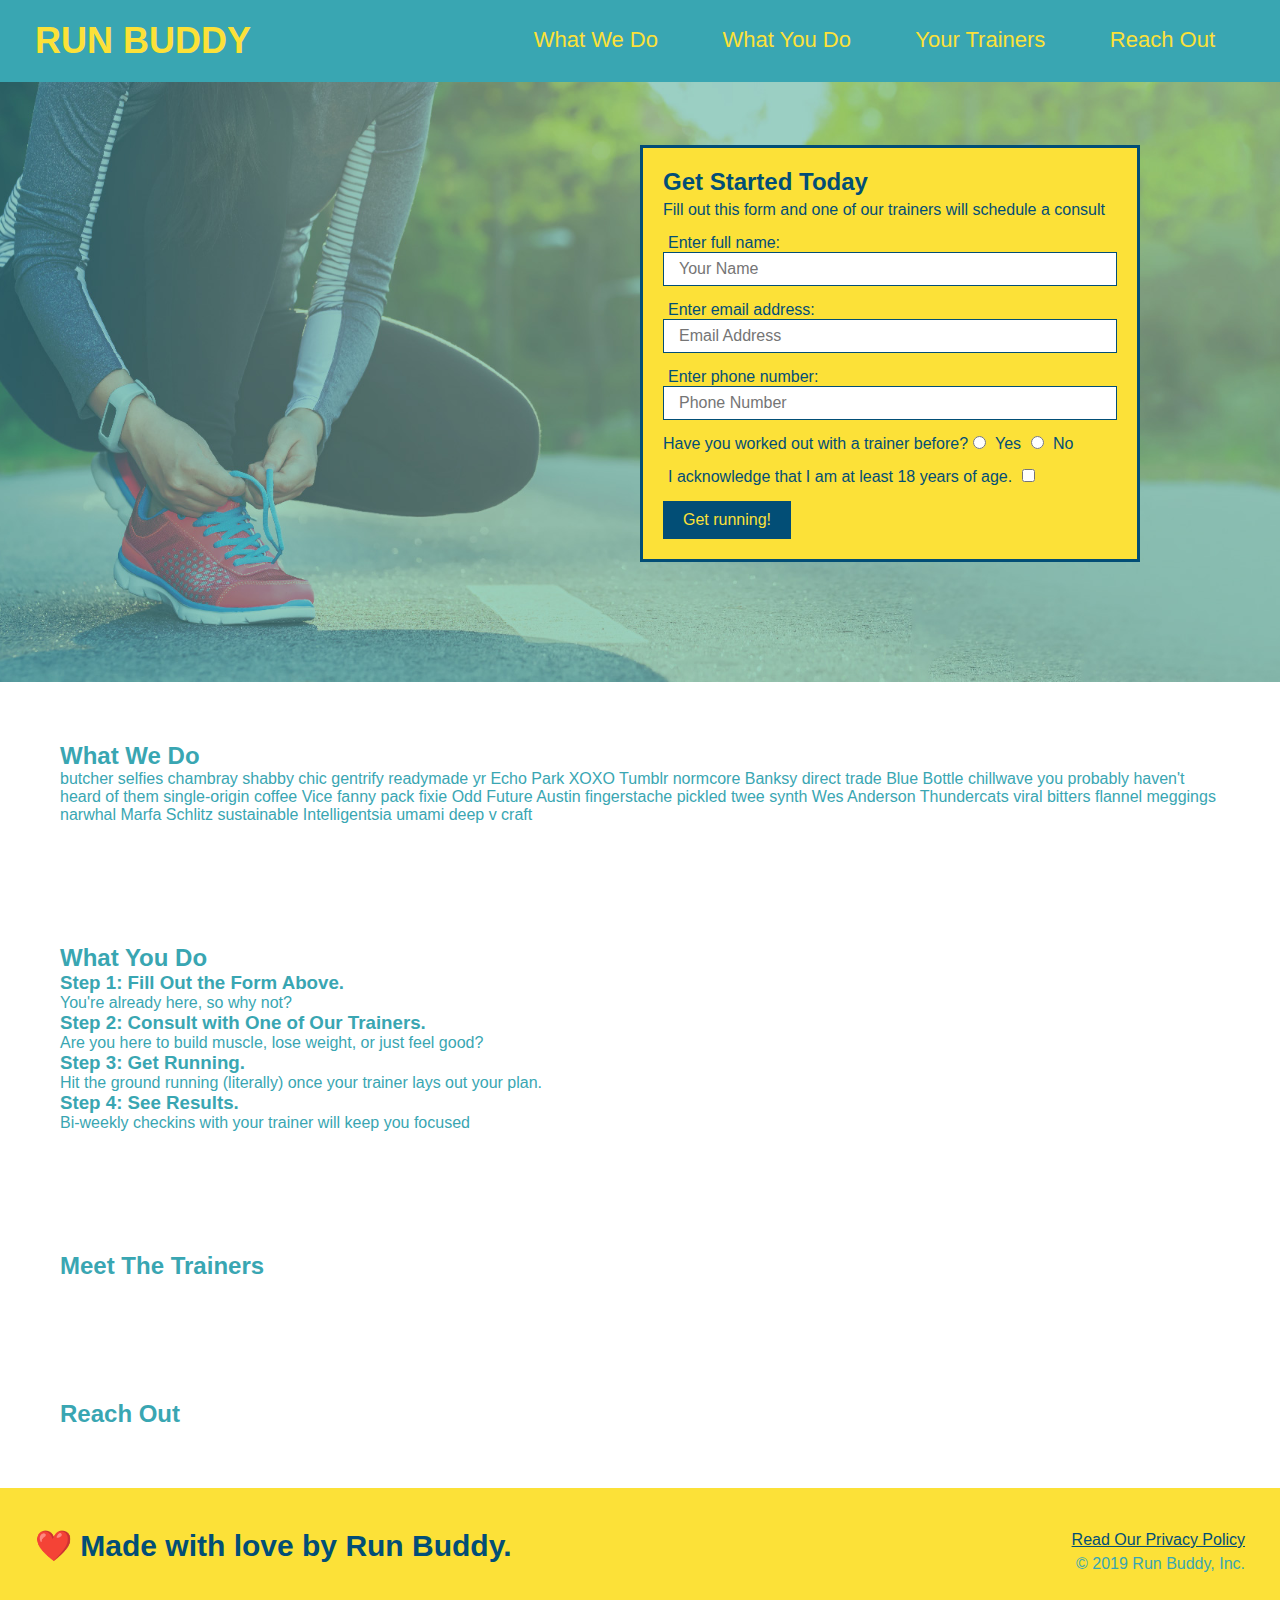
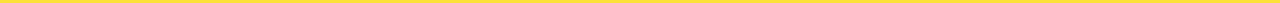
<file: run-buddy/index.html>
<!DOCTYPE html>
<html lang="en">
    <head>
        <link rel="stylesheet" href="./assets/css/style.css" />
        
        <meta charset="UTF-8" />
        <title>RUN BUDDY</title>

    </head>
    <body>
    <!-- navigation -->
      <header>
          <h1>
              <a href="/">RUN BUDDY</a>
            </h1>
          <nav>
              <!-- Unordered list element -->
<ul>
    <!-- List item element-->
    <li>
      <!-- Anchor element -->
      <a href="#what-we-do">What We Do</a>
    </li>
    <li>
      <a href="#what-you-do">What You Do</a>
    </li>
    <li>
      <a href="#your-trainers">Your Trainers</a>
    </li>
    <li>
      <a href="#reach-out">Reach Out</a>
    </li>
  </ul>
          </nav>
    </header>

    

    <!-- hero/jumbotron-->
    <section class="hero">
      <div class="hero-form">
        <h3>Get Started Today</h3>
        <p>Fill out this form and one of our trainers will schedule a consult</p>
      <!-- Add form element -->
      <form>
        <label for="name">Enter full name:</label>
        <input type="text" placeholder="Your Name" name="name" id="name" class="form-input" />
        <label for="email">Enter email address:</label>
        <input type="email" placeholder="Email Address" name="email" id="email" class="form-input" />
        <label for="phone number"> Enter phone number:</label>
        <input type="tel" placeholder="Phone Number" name="phone" id="phone" class="form-input" />
        <p>
          Have you worked out with a trainer before?
          <input type="radio" name="trainer-confirm" id="trainer-yes" />
          <label for="trainer-yes">Yes</label>
          <input type="radio" name="trainer-confirm" id="trainer-no" />
          <label for="trainer-no">No</label>
        </p>
        <p>
          <label for="checkbox" >I acknowledge that I am at least 18 years of age. </label>
          <input type="checkbox" name="age-confirm" id="checkbox" />
        </p>
        <button type="submit">Get running!</button>
      </form>
      </div>
    </section>
      
    <!-- "what we do" section-->
    <section id="what-we-do">
        <h2>What We Do</h2>
        <p>
          butcher selfies chambray shabby chic gentrify readymade yr Echo Park XOXO Tumblr normcore Banksy direct trade Blue Bottle chillwave you probably haven't heard of them single-origin coffee Vice fanny pack fixie Odd Future Austin fingerstache pickled twee synth Wes Anderson Thundercats viral bitters flannel meggings narwhal Marfa Schlitz sustainable Intelligentsia umami deep v craft
        </p>
    </section>

    <!-- "what you do" section-->
    <section id="what-you-do">
        <h2>What You Do</h2>

        <div>
          <h3>Step 1: Fill Out the Form Above.</h3>
          <p>You're already here, so why not?</p>
        </div>

        <div>
          <h3>Step 2: Consult with One of Our Trainers.</h3>
          <p>Are you here to build muscle, lose weight, or just feel good?</p>
        </div>

        <div>
          <h3>Step 3: Get Running.</h3>
          <p>Hit the ground running (literally) once your trainer lays out your plan.</p>
        </div>
      
        <div>
          <h3>Step 4: See Results.</h3>
          <p>Bi-weekly checkins with your trainer will keep you focused</p>
        </div>

    </section>

    <!-- "meet the trainers" section-->
    <section id="meet-the-trainers">
        <h2>Meet The Trainers</h2>
    </section>

    <!-- "reach out" section-->
    <section>
        <h2>Reach Out</h2>
    </section>
           
    <!-- footer -->
    <footer>
        <h2>❤️ Made with love by Run Buddy.</h2>

      <div>
        <a href="#">Read Our Privacy Policy</a><br />
        &copy; 2019 Run Buddy, Inc.
      </div>

    </footer>
    </body>

</html>
</file>
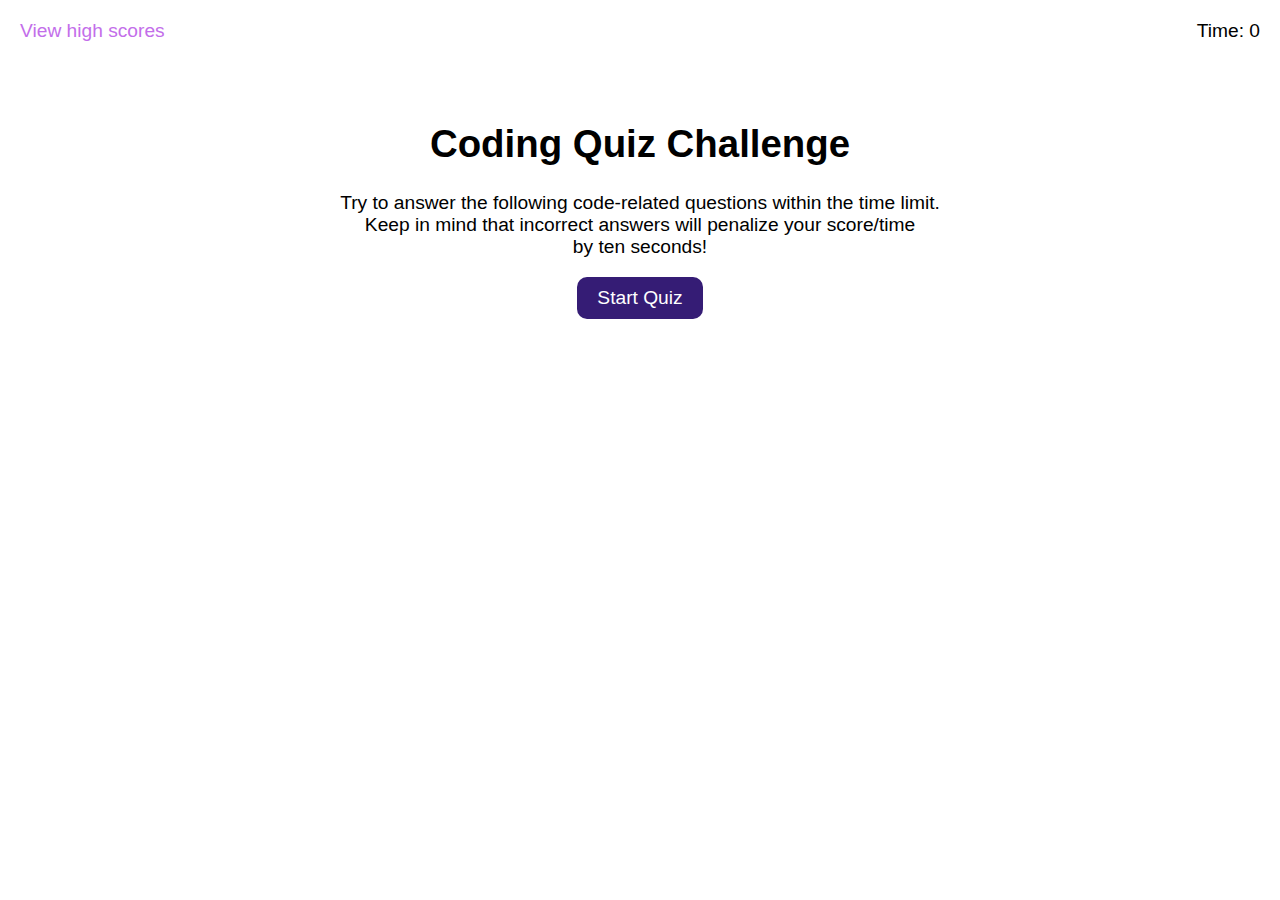
<file: code-quiz/Develop/index.html>
<!DOCTYPE html>
<html lang="en-us">
<head>
    <meta charset="UTF-8">
    <meta http-equiv="X-UA-Compatible" content="IE=edge">
    <meta name="viewport" content="width=device-width, initial-scale=1.0">
    <title>Coding Quiz</title>
    <link rel="stylesheet" href="./assets/css/style.css">
</head>
<body>
    <div id="scores">
            <a href="./high-scores.html">View high scores</a>
    </div>
    <div id="timer">
        Time: <span></span>
    </div>
    <div id="wrapper"></div>
    <div id="feedback"></div>
    <script src="./assets/js/questions.js"></script>
    <script src="./assets/js/quiz.js"></script>
</body>
</html>
</file>
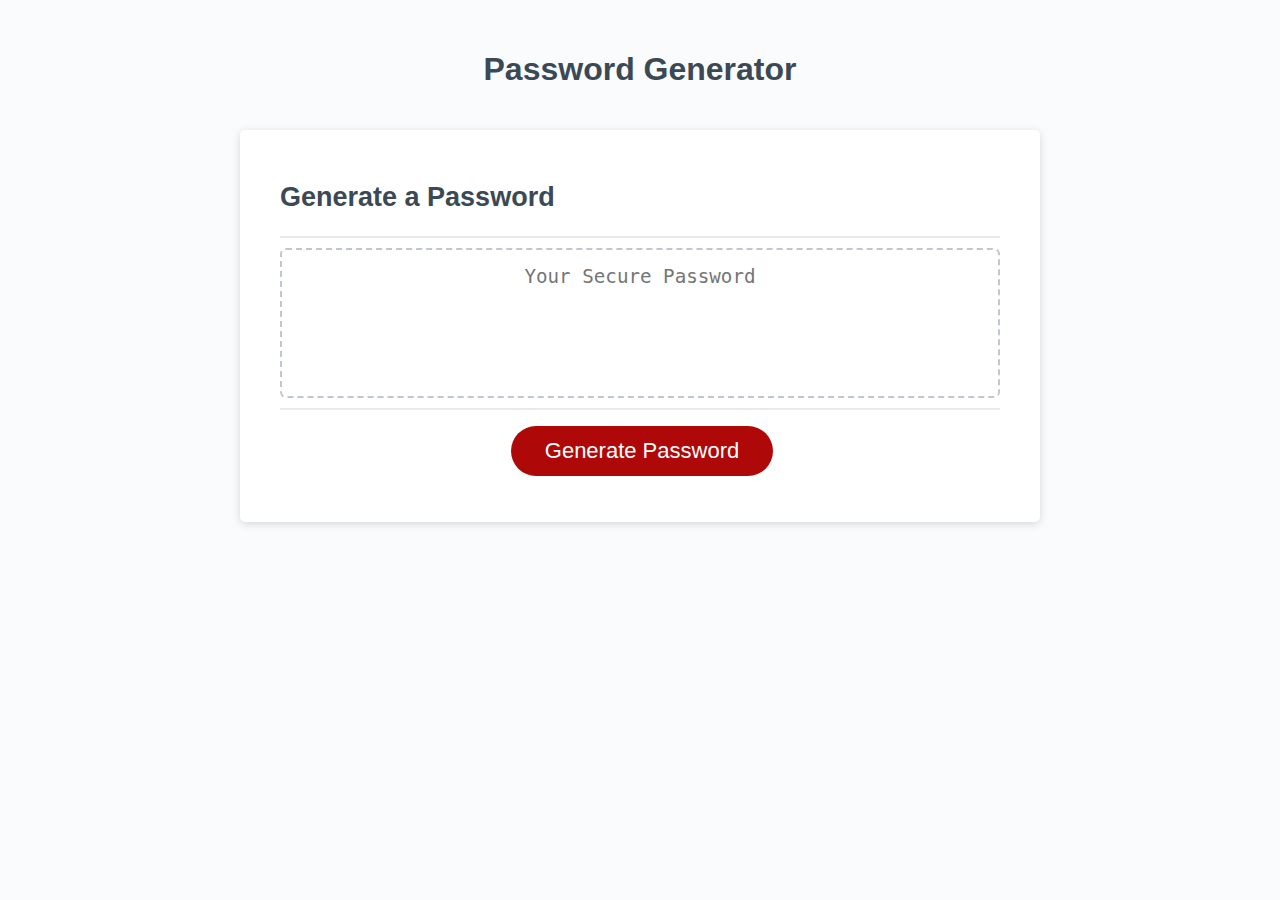
<file: password-generator/Develop/index.html>
<!DOCTYPE html>
<html lang="en">
  <head>
    <meta charset="UTF-8" />
    <meta name="viewport" content="width=device-width, initial-scale=1.0" />
    <meta http-equiv="X-UA-Compatible" content="ie=edge" />
    <title>Password Generator</title>
    <link rel="stylesheet" href="./style.css" />
  </head>
  <body>
    <div class="wrapper">
      <header>
        <h1>Password Generator</h1>
      </header>
      <div class="card">
        <div class="card-header">
          <h2>Generate a Password</h2>
        </div>
        <div class="card-body">
          <textarea
            readonly
            id="password"
            placeholder="Your Secure Password"
            aria-label="Generated Password"
          ></textarea>
        </div>
        <div class="card-footer">
          <button id="generate" class="btn">Generate Password</button>
        </div>
      </div>
    </div>
    <script src="./script.js"></script>
  </body>
</html>
</file>
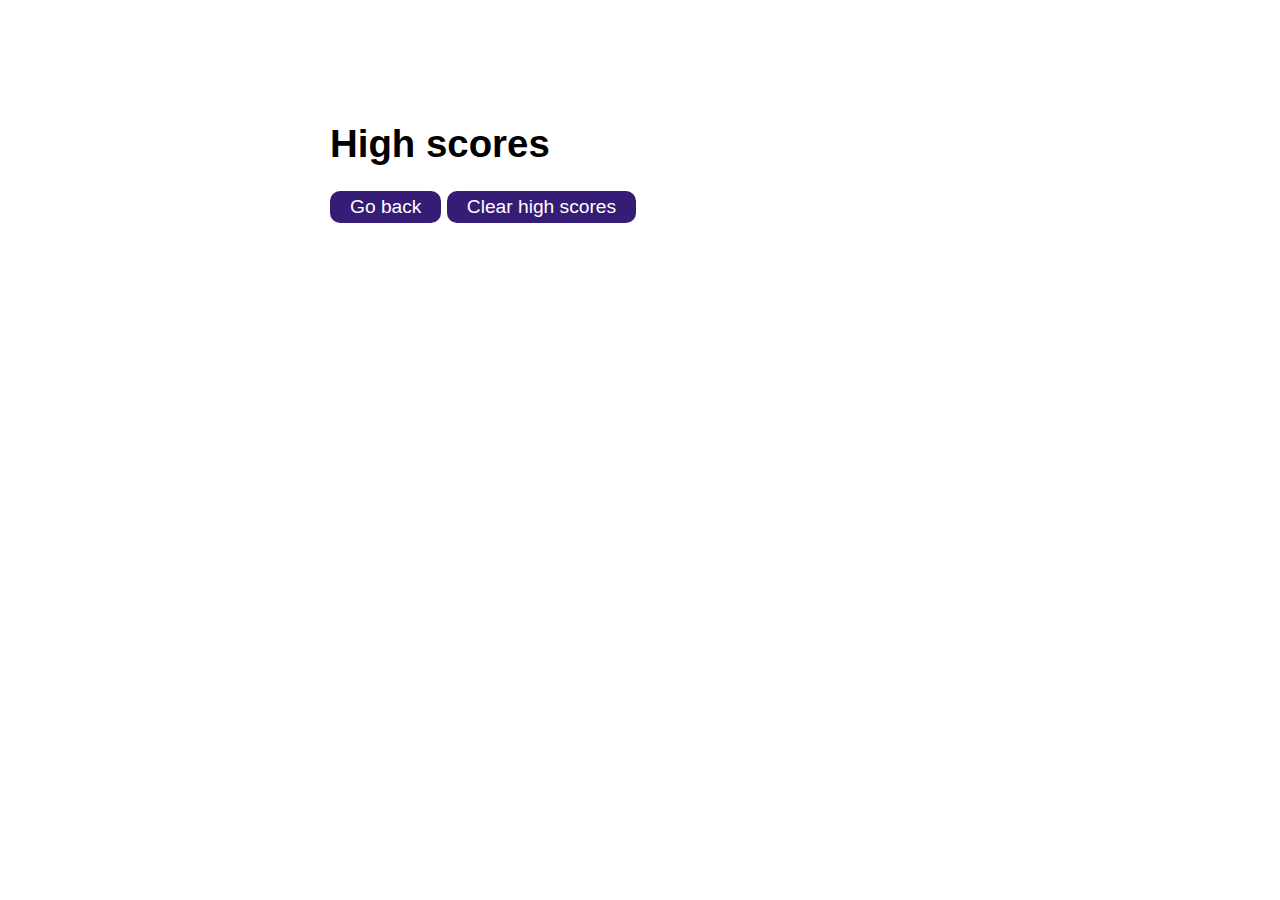
<file: code-quiz/Develop/high-scores.html>
<!DOCTYPE html>
<html lang="en-us">
<head>
    <meta charset="UTF-8">
    <meta http-equiv="X-UA-Compatible" content="IE=edge">
    <meta name="viewport" content="width=device-width, initial-scale=1.0">
    <title>Highscores</title>
    <link rel="stylesheet" href="./assets/css/style.css">
</head>
<body>
    <div id="highscores-wrapper">
        <h1>High scores</h1>
        <ol class='highscores'></ol>
        <a href='index.html'><button class='purple-btn smaller-btn'>Go back</button></a>
        <button id='clear-scores' class='purple-btn smaller-btn' onclick='clearScores()'>Clear high scores</button>
    </div>
    <script src="./assets/js/script.js"></script>
</body>
</html>
</file>
<file: run-buddy/assets/css/style.css>
* {
    margin: 0;
    padding: 0;
    box-sizing: border-box;
}

header {
    padding: 20px 35px;
    background-color: #39a6b2;
}

header h1 {
    font-weight:bold;
    font-size: 36px;
    color: #fce138;
    margin: 0;
    display: inline;
}

header a {
    text-decoration: none;
    color: #fce138;
}

header nav{
    float: right;
    margin: 7px 0;
}

header nav ul li {
    display: inline;
}

header nav ul li a {
    margin: 0 30px;
    font-weight: lighter;
    font-size: 22px;
}

body {
    color: #39a6b2;
    font-family: Helvetica, Arial, sans-serif;
}

footer {
    background: #fce138;
    width: 100%;
    padding: 40px 35px;
}

footer h2{
    display: inline;
    color: #024e76;
    font-size: 30px;
    margin: 0;
}

footer div{
    float: right;
    line-height: 1.5;
    text-align: right;
}

footer a{
    color: #024e76;
}

section {
    padding: 60px;
}

.hero {
    background-image: url("../images/hero-bg.jpeg");
    height: 600px;
    background-size: cover;
    background-position: center;
    position: relative;
}

.hero-form {
    color: #024e76;
    background-color: #fce138;
    padding: 20px;
    width: 500px;
    border: solid 3px #024e76;
    position: absolute;
    bottom: 120px;
    right: 140px;
}

.hero-form h3 {
    font-size: 24px;
    margin: 0;
}

.hero-form p {
    margin: 5px 0 15px 0;
}

.form-input {
    border: 1px solid #024e76;
    display: block;
    padding: 7px 15px;
    font-size: 16px;
    color: #024e76;
    width: 100%;
    margin-bottom: 15px;
}
.hero-form label {
    margin: 0 5px;
}

.hero-form button { 
    background-color: #024e76;
    color: #fce138;
    border: none;
    padding: 10px 20px;
    font-size: 16px;
}
</file>
<file: code-quiz/Develop/assets/css/style.css>
* {
    box-sizing: border-box;
}

:root {
--primary: #351C75;
--secondary: #C36EEA;
--grey: #9E9E9E;
}

body {
    font-family: Arial;
    font-size: 120%;
    margin: 20px;
}

a {
    text-decoration: none;
    color: var(--secondary);
}

#scores, #timer {
    display: inline;
}

#timer {
    float: right;
}

#wrapper {
    margin-top: 80px;
}

#highscores-wrapper {
    padding-top: 76px;
}

.centered-text {
    text-align: center;
}

.centered-btn {
    margin: 0 auto;
    display: block;
}

.purple-btn {
    background-color: var(--primary);
    color: white;
    border: none;
    border-radius: 10px;
    padding: 10px 20px;
    font-size: 100%;
    cursor: pointer;
}

.purple-btn:hover {
    background-color: var(--secondary);
}

.wide-btn {
    width: 250px;
    text-align: left;
    margin-bottom: 10px;
}

.smaller-btn {
    padding: 5px 20px;
}

#feedback, .question-screen, .end-screen, #highscores-wrapper {
    width: 50%;
    margin: 0 auto;
}

p.feedback {
    font-size: 150%;
    font-style: italic;
    color: var(--grey);
    border-top: 2px solid var(--grey);
    padding-top: 10px;
}

.btn-wrap {
    width: fit-content;
}

.end-screen input {
    font-size: 100%;
    margin-right: 10px;
}

/* Highlight the recently added score */
li.new {
    background-color: #D9D3E9;
}

ol.highscores {
    /* Display numerals inside the li element */
    list-style-position: inside;
    padding: 0px;
}

li.highscore {
    padding: 5px;
}

/* Media query for mobile phones and smaller */
@media screen and (max-width: 575px) {
    div.feedback, .question-screen, .end-screen, #highscores-wrapper {
        width: 100%;
    }
}
</file>
<file: password-generator/Develop/style.css>
*,
*::before,
*::after {
  box-sizing: border-box;
}

html,
body,
.wrapper {
  height: 100%;
  margin: 0;
  padding: 0;
}

body {
  font-family: sans-serif;
  background-color: #f9fbfd;
}

.wrapper {
  padding-top: 30px;
  padding-left: 20px;
  padding-right: 20px;
}

header {
  text-align: center;
  padding: 20px;
  padding-top: 0px;
  color: hsl(206, 17%, 28%);
}

.card {
  background-color: hsl(0, 0%, 100%);
  border-radius: 5px;
  border-width: 1px;
  box-shadow: rgba(0, 0, 0, 0.15) 0px 2px 8px 0px;
  color: hsl(206, 17%, 28%);
  font-size: 18px;
  margin: 0 auto;
  max-width: 800px;
  padding: 30px 40px;
}

.card-header::after {
  content: " ";
  display: block;
  width: 100%;
  background: #e7e9eb;
  height: 2px;
}

.card-body {
  min-height: 100px;
}

.card-footer {
  text-align: center;
}

.card-footer::before {
  content: " ";
  display: block;
  width: 100%;
  background: #e7e9eb;
  height: 2px;
}

.card-footer::after {
  content: " ";
  display: block;
  clear: both;
}

.btn {
  border: none;
  background-color: hsl(360, 91%, 36%);
  border-radius: 25px;
  box-shadow: rgba(0, 0, 0, 0.1) 0px 1px 6px 0px rgba(0, 0, 0, 0.2) 0px 1px 1px
    0px;
  color: hsl(0, 0%, 100%);
  display: inline-block;
  font-size: 22px;
  line-height: 22px;
  margin: 16px 16px 16px 20px;
  padding: 14px 34px;
  text-align: center;
  cursor: pointer;
}

button[disabled] {
  cursor: default;
  background: #c0c7cf;
}

.float-right {
  float: right;
}

#password {
  -webkit-appearance: none;
  -moz-appearance: none;
  appearance: none;
  border: none;
  display: block;
  width: 100%;
  padding-top: 15px;
  padding-left: 15px;
  padding-right: 15px;
  padding-bottom: 85px;
  font-size: 1.2rem;
  text-align: center;
  margin-top: 10px;
  margin-bottom: 10px;
  border: 2px dashed #c0c7cf;
  border-radius: 6px;
  resize: none;
  overflow: hidden;
}

@media (max-width: 690px) {
  .btn {
    font-size: 1rem;
    margin: 16px 0px 0px 0px;
    padding: 10px 15px;
  }

  #password {
    font-size: 1rem;
  }
}

@media (max-width: 500px) {
  .btn {
    font-size: 0.8rem;
  }
}
</file>
